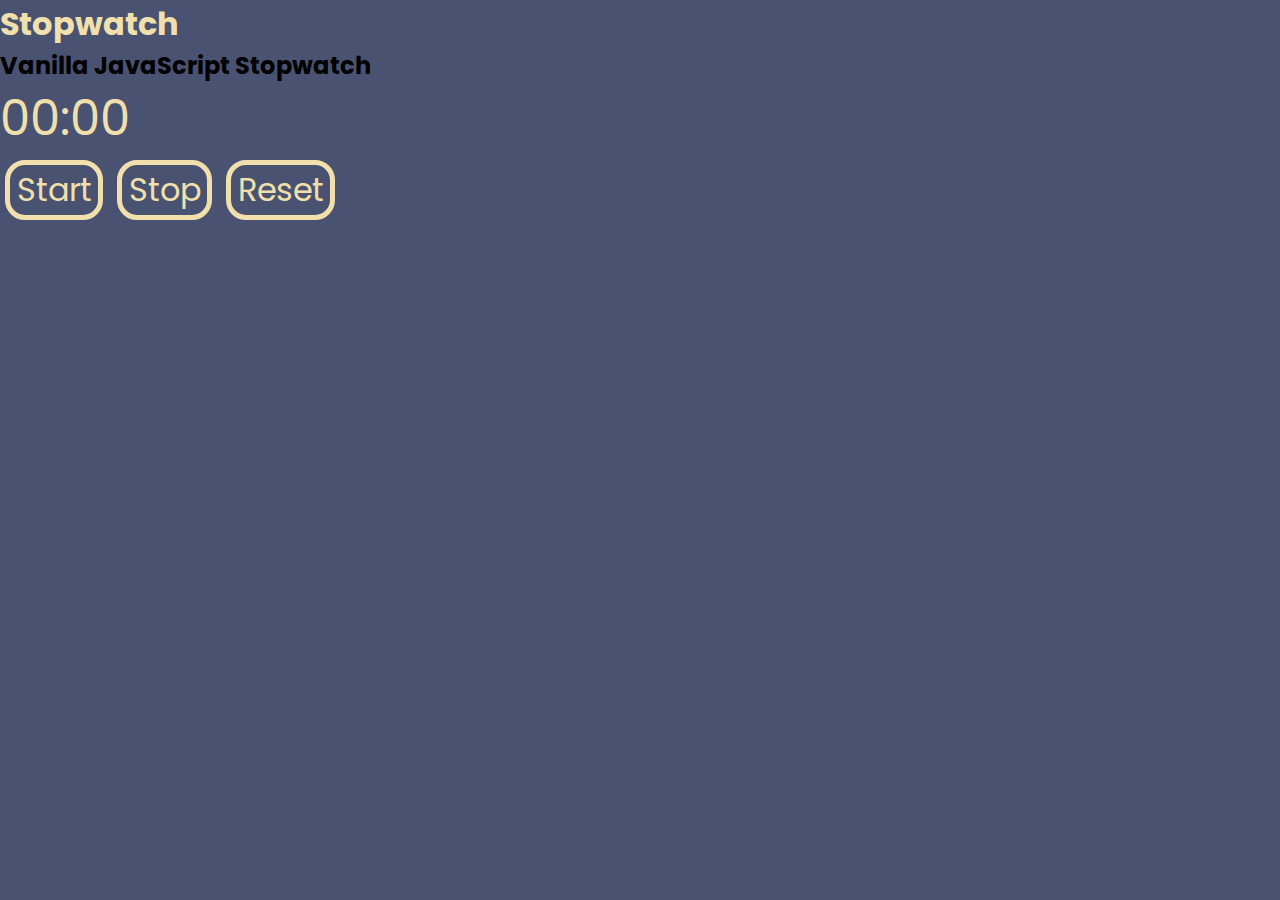
<file: javascript-stopwatch/index.html>
<!DOCTYPE html>
<html lang="en">
<head>
    <meta charset="UTF-8">
    <meta http-equiv="X-UA-Compatible" content="IE=edge">
    <meta name="viewport" content="width=device-width, initial-scale=1.0">
    <title>A very normal</title>
    <script src="app.js"></script>
    <link rel="stylesheet" href="styles.css">
    <link rel="preconnect" href="https://fonts.googleapis.com">
<link rel="preconnect" href="https://fonts.gstatic.com" crossorigin>
<link href="https://fonts.googleapis.com/css2?family=Poppins:wght@600&display=swap" rel="stylesheet">
</head>
<body>
    <div class="wrapper">
        <h1>Stopwatch</h1>
        <h2>Vanilla JavaScript Stopwatch</h2>
        <p><span id="seconds">00</span>:<span id="tens">00</span></p>
        <button id="button-start">Start</button>
        <button id="button-stop">Stop</button>
        <button id="button-reset">Reset</button>
    </div>
</body>
</html>
</file>
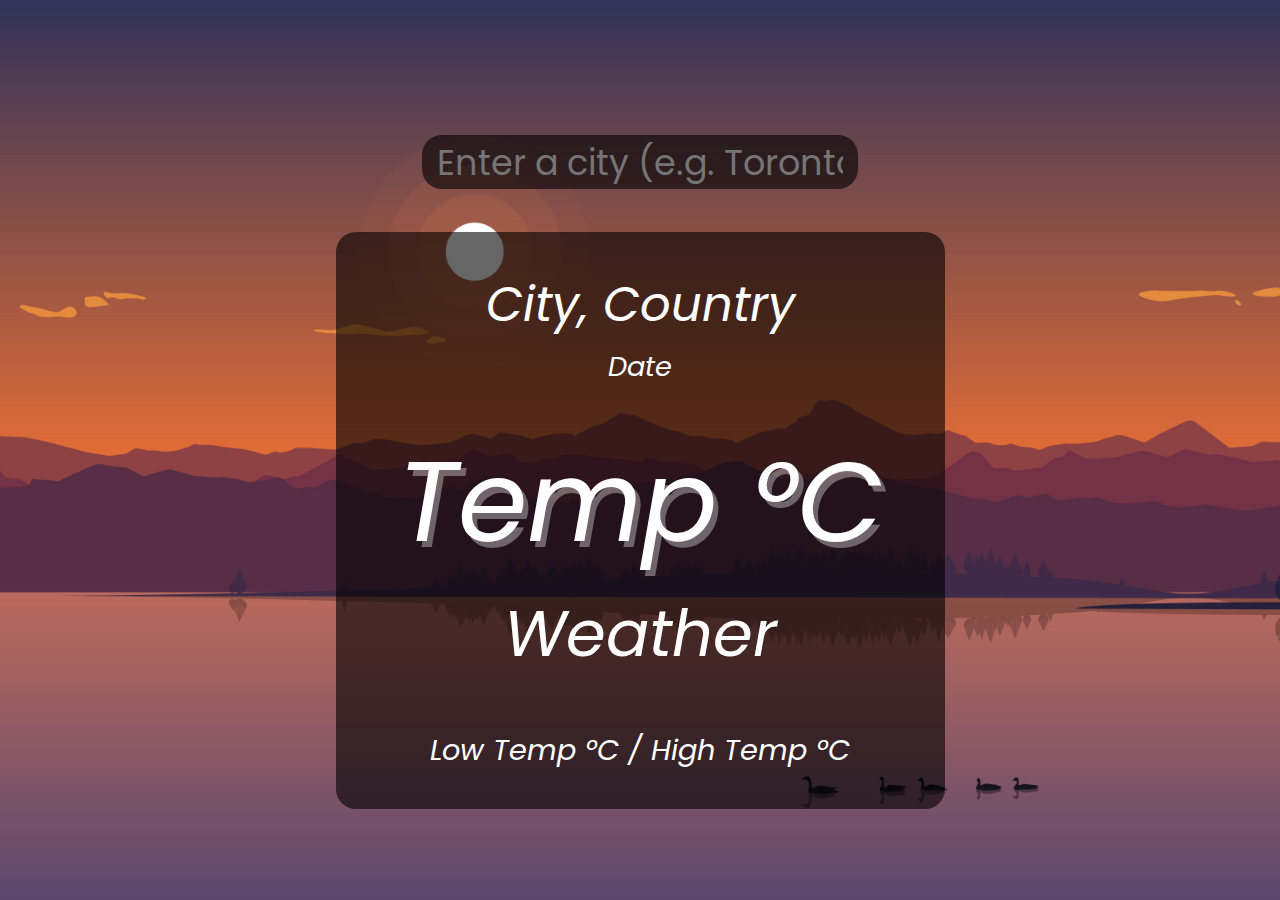
<file: javascript-weather/index.html>
<!DOCTYPE html>
<html lang="en">
<head>
    <meta charset="UTF-8">
    <meta http-equiv="X-UA-Compatible" content="IE=edge">
    <meta name="viewport" content="width=device-width, initial-scale=1.0">
    <title>weather</title>
    <link rel="stylesheet" href="styles.css">
    <link rel="preconnect" href="https://fonts.googleapis.com">
<link rel="preconnect" href="https://fonts.gstatic.com" crossorigin>
<link href="https://fonts.googleapis.com/css2?family=Poppins:wght@700&display=swap" rel="stylesheet">
</head>
<body>
    <div class="app-wrap">
        <header>
            <input type="text" autocomplete="off" class="search-box" placeholder="Enter a city (e.g. Toronto, CA)"/>
        </header>
        <main>
            <div class="ting">
            <section class="location">
                <div class="city">City, Country</div>
                <div class="date">Date</div>
            </section>
            <div class="current">
                <div class="temp">Temp<span> °C</span></div>
                <div class="weather">Weather</div>
                <div class="hi-low">Low Temp °C / High Temp °C</div>
            </div>
            </div>
        </main>
    </div>
</body>
<script src="app.js"></script>
</html>
</file>
<file: javascript-stopwatch/styles.css>
* {
    margin: 0px;
}

body {
    background-color: #495371;
    font-family: 'Poppins', sans-serif;
}

h1 , p {
    color: #F1E0AC;
}

p{
    font-size: 300%;
}

button {
    background: none;
	color: #F1E0AC ;
	border: solid 5px;
    border-radius: 20px;
    border-color: #F1E0AC;
	padding-left: 7px;
	font: inherit;
    font-size: 200%; 
    margin: 5px;
}

button:hover{
    cursor: pointer;
    color: #495371;
    background-color: #F1E0AC;
     

}
</file>
<file: javascript-weather/styles.css>
*{
    margin: 0;
    padding: 0;
    box-sizing: border-box;
}

body {
    font-family: 'Poppins', sans-serif;
    background-image: url(images/7cDoyzS.jpg);
    background-size: cover;
    background-position: top center;
}

.app-wrap {
    display: flex;
    flex-direction: column;
    min-height: 100vh;
    
}

header {
    display: flex;
    justify-content: center;
    align-items: center;
    padding: 10vh 2vh 2vh;
    margin-top: 5vh;
}

header input {
    width: 100%;
    max-width: 35%;
    padding: 15px 15px;
    border: none;
    outline: none;
    font-family: 'Poppins', sans-serif;
    height: 6vh;
    border-radius: 20px;
    background-color: rgba(0,0,0, 0.6);
    color: #FFF;
    font-size: 35px;
    transition: 0.2s ease-out;
    margin-bottom: 0;
}

header input:focus {
    background-color: rgba(0,0,0, 0.7);
    height: 8vh;
    margin-bottom: 1%;
}

main{
    flex: 1 1 100%;
    padding: 25px 25px 50px;
    display: flex;
    flex-direction: column;
    align-items: center;
    text-align: center;
}

.location .city {
    color: #FFF;
    font-size: 300%;
    margin-bottom: 5px;
}

.location .date {
    color: #FFF;
    font-size: 170%;
}

.current .temp {
    color: #FFF;
    font-size: 700%;
    margin: 30px 0px 0px;
    text-shadow: 5px 6px rgba(225, 225, 225, 0.4);
}

.current .weather {
    color: #FFF;
    font-size: 400%;
    padding: 0;
}

.ting{
    background: rgba(0,0,0, 0.6);
    padding: 3%;
    padding-left: 5%;
    padding-right: 5%;
    border-radius: 20px;
    font-style: italic;
    margin-top: 0;
}

.current .hi-low {
    color: #FFF;
    font-size: 180%;
    margin-top: 10%;
    margin-bottom: 0;
}
</file>
